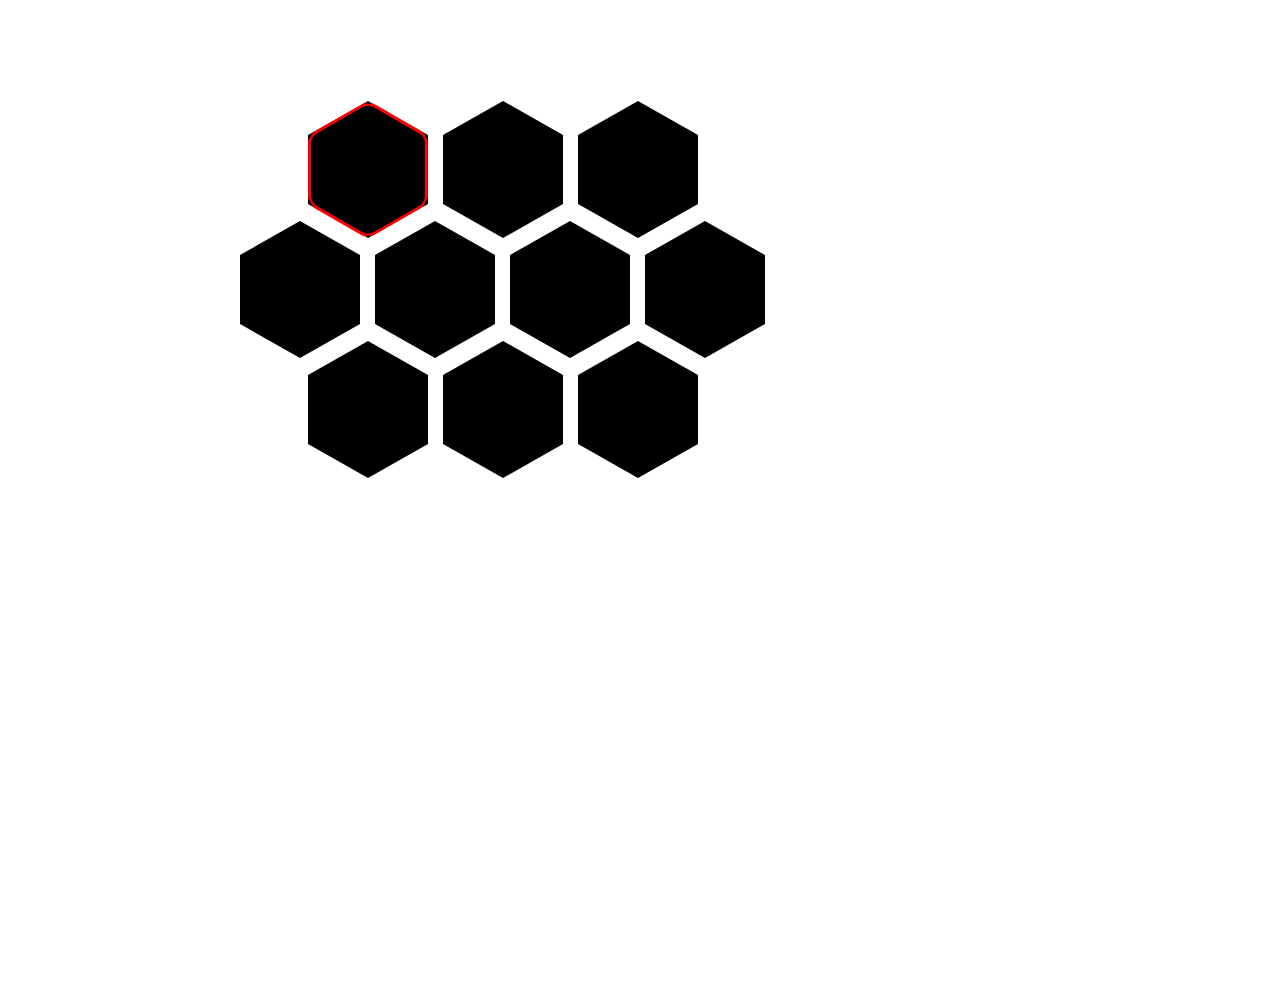
<file: index.html>
<!DOCTYPE html>
<html lang="en">

<head>
    <meta charset="UTF-8">
    <meta http-equiv="X-UA-Compatible" content="IE=edge">
    <meta name="viewport" content="width=device-width, initial-scale=1.0">
    <link href="https://fonts.googleapis.com/css2?family=Oswald:wght@400;500&display=swap" rel="stylesheet">
    <link rel="stylesheet" href="app.css">
    <title>Hexagons</title>
</head>

<body>
    <div class="container">
        <div class="hexagons">
            <div class="hexagon">
                <div class="borders">
                    <div class="border-1"></div>
                    <div class="border-2"></div>
                    <div class="border-3"></div>
                </div>
            </div>
            <div class="hexagon"></div>
            <div class="hexagon"></div>
        </div>
        <div class="hexagons">
            <div class="hexagon"></div>
            <div class="hexagon"></div>
            <div class="hexagon"></div>
            <div class="hexagon"></div>
        </div>
        <div class="hexagons">
            <div class="hexagon"></div>
            <div class="hexagon"></div>
            <div class="hexagon"></div>
        </div>
    </div>
</body>

</html>
</file>
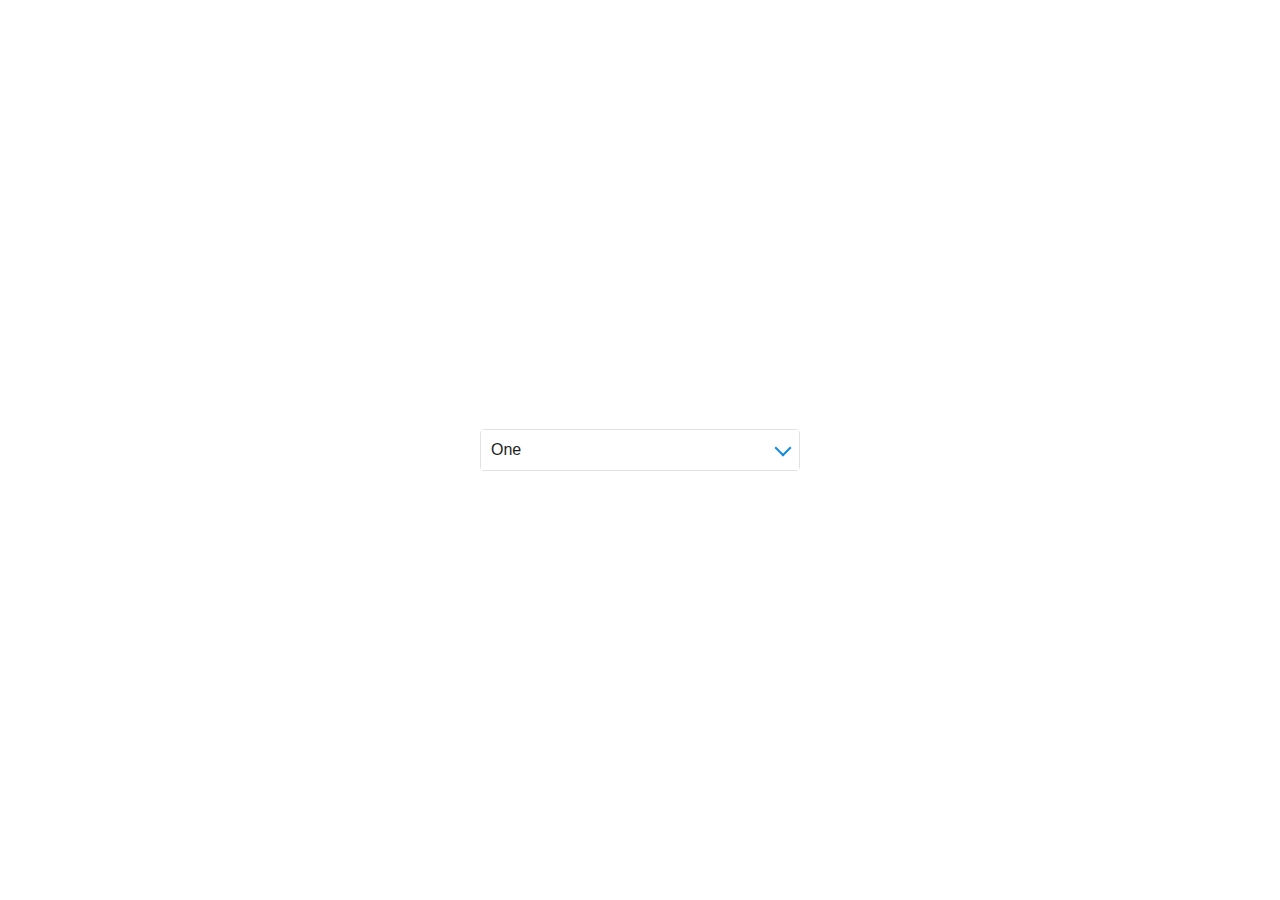
<file: custom-dropdown/index.html>
<!DOCTYPE html>
<html lang="en">
    <head>
        <meta charset="UTF-8" />
        <meta http-equiv="X-UA-Compatible" content="IE=edge" />
        <meta name="viewport" content="width=device-width, initial-scale=1.0" />
        <title>Custom dropdown</title>

        <style>
            * {
                margin: 0;
                padding: 0;
                -webkit-box-sizing: border-box;
                box-sizing: border-box;
            }
            html,
            body {
                height: 100%;
            }
            body {
                min-height: 100vh;
                font-family: "Roboto", sans-serif;
                font-size: 14px;
                line-height: 20px;
                background-color: #fff;
                color: #606060;
                font-weight: 400;
                overflow-x: hidden;
                display: flex;
                flex-direction: row;
                justify-content: center;
                align-items: center;
            }
            /* CUSTOM SELECT DROPDOWN CSS */
            .select__dropdowns {
                position: relative;
                width: 320px;
                border: 1px solid #dfe1e6;
                border-radius: 4px;
                background-color: #fff;
            }
            .dropdown__btn,
            .dropdown__option {
                position: relative;
                width: 100%;
                cursor: pointer;
                position: relative;
                -webkit-user-select: none;
                -moz-user-select: none;
                -ms-user-select: none;
                user-select: none;
                background: #fff;
                color: #1d1d1f;
                font-size: 16px;
                padding: 10px;
                font-weight: 400;
                transition: all 0.3s ease-in-out;
            }
            .dropdown__btn:after {
                content: "";
                position: absolute;
                top: 45%;
                right: 10px;
                width: 10px;
                height: 10px;
                -webkit-transform: translateY(-50%) rotate(45deg);
                transform: translateY(-50%) rotate(45deg);
                border-right: 2.5px solid #158bde;
                border-bottom: 2.5px solid #158bde;
                transition: 0.2s ease;
            }
            .dropdown__btn.toggle:after {
                top: 50%;
                transform: translateY(-50%) rotate(-135deg);
            }
            .select__dropdown {
                position: absolute;
                left: 0;
                top: 100%;
                width: 100%;
                overflow: hidden;
                border: 1px solid #dfe1e6;
                border-radius: 4px;
                background-color: #fff;
                -webkit-transform: scale(1, 0);
                transform: scale(1, 0);
                -webkit-transform-origin: top center;
                transform-origin: top center;
                visibility: hidden;
                transition: all 0.3s ease-in-out;
            }
            .select__dropdowns .select__dropdown.toggle {
                visibility: visible;
                -webkit-transform: scale(1, 1);
                transform: scale(1, 1);
            }

            .dropdown__option:hover {
                background-color: #e3f1fb;
            }
        </style>
    </head>
    <body>
        <div class="select__dropdowns">
            <div class="dropdown__btn" data-type="one">One</div>
            <div class="select__dropdown">
                <div class="dropdown__option" data-type="one">This week (25 April - 1 May)</div>
                <div class="dropdown__option" data-type="two">two</div>
                <div class="dropdown__option" data-type="three">three</div>
            </div>
        </div>

        <script>
            // **********CUSTOM DROPDOWN
            const selectDropDownBtns = document.querySelectorAll(".dropdown__btn");
            const selectDropDownOptions = document.querySelectorAll(".dropdown__option");
            let index = 1;

            selectDropDownBtns.forEach(function (a) {
                a.addEventListener("click", function (e) {
                    const next = e.target.nextElementSibling;
                    e.target.classList.toggle("toggle");
                    next.classList.toggle("toggle");
                    next.style.zIndex = index++;
                    console.log(next);
                });
            });

            selectDropDownOptions.forEach(function (option) {
                option.addEventListener("click", function (e) {
                    e.target.parentElement.classList.remove("toggle");
                    const parent = e.target.closest(".select__dropdowns").children[0];
                    parent.setAttribute("data-type", e.target.getAttribute("data-type"));
                    parent.innerText = e.target.innerText;
                });
            });
        </script>
    </body>
</html>
</file>
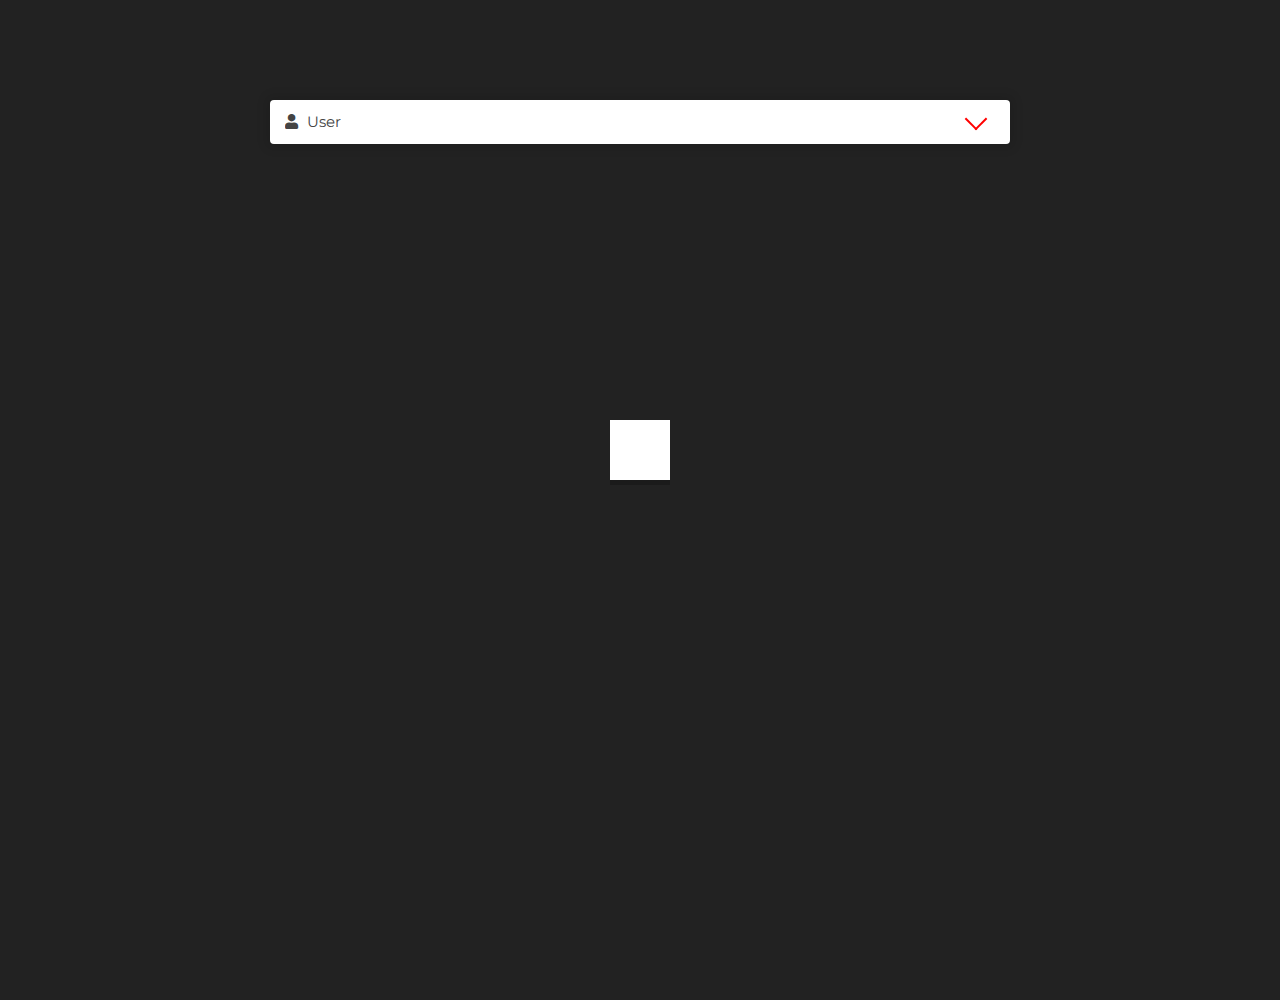
<file: input-components/input-select/index.html>
<!DOCTYPE html>
<html lang="en">
    <head>
        <meta charset="UTF-8" />
        <meta http-equiv="X-UA-Compatible" content="IE=edge" />
        <meta name="viewport" content="width=device-width, initial-scale=1.0" />
        <title>Input components</title>
        <link rel="stylesheet" href="https://use.fontawesome.com/releases/v5.0.13/css/all.css" />
        <link rel="stylesheet" href="select2.min.css" />
        <link rel="stylesheet" href="app.css" />
    </head>
    <body>
        <div class="container">
            <div class="form-group">
                <div class="custom-select">
                    <select class="js__select" name="icon">
                        <option value="fa-user" data-icon="fa-user">user</option>
                        <option value="fa-user-circle" data-icon="fa-user-circle">user-circle</option>
                        <option value="fa-user-tie" data-icon="fa-user-tie">user-tie</option>
                        <option value="fa-user-secret" data-icon="fa-user-secret">user-secret</option>
                        <option value="fa-user-ninja" data-icon="fa-user-ninja">user-ninja</option>
                    </select>
                </div>
            </div>
            <div class="form-group">
                <label class="checkbox-input">
                    <input type="checkbox" />
                    <div class="box"></div>
                </label>
            </div>
        </div>

        <script src="./jquery.min.js"></script>
        <script src="./select2.min.js"></script>
        <script src="./app.js"></script>
    </body>
</html>
</file>
<file: app.css>
:root {
  /* Change this to change the appearance of the hexaons */
  --hex-width: 120px;
  --hex-between: 15px;

  /* Other hexagon dimentions */
  --hex-height: calc(var(--hex-width) / 1.73); /* sqrt(3) */
  --hex-margin: calc(var(--hex-width) / 2);
  --hex-border: calc(var(--hex-margin) / 1.73); /* sqrt(3) */
  --hex-transition: all 0.2s ease;

  /* Colors */
  --color-hex-default: #000000;
}

* {
  box-sizing: border-box;
  padding: 0;
  margin: 0;
}
html,
body {
  font-size: 62.5%;
  height: 100%;
}
body {
  font-size: 1.8rem;
  line-height: 1.6;
  font-family: "Oswald", sans-serif;
  font-weight: 400;
  color: var(--text-secondary);
  overflow-x: hidden;
}

.container {
  max-width: 80rem;
  margin: 10rem auto;
  width: 100%;
}

/* Skills===================== */

.hexagons {
  display: grid;
  /* grid-template-columns: var(--hex-width) var(--hex-width) var(--hex-width); */
  grid-template-columns: repeat(auto-fill, var(--hex-width));

  grid-auto-rows: calc(var(--hex-width) - var(--hex-height) / 2);
  grid-gap: var(--hex-between) var(--hex-between);
  padding-bottom: var(--hex-border);
}
.hexagon {
  align-items: center;
  background-color: var(--color-hex-default);
  cursor: pointer;
  display: flex;
  fill: white;
  height: var(--hex-height);
  justify-content: center;
  margin: var(--hex-border) 0;
  position: relative;
  transition: var(--hex-transition);
  width: var(--hex-width);
}
.hexagon::after,
.hexagon::before {
  border-left: var(--hex-margin) solid transparent;
  border-right: var(--hex-margin) solid transparent;
  content: "";
  left: 0;
  position: absolute;
  transition: var(--hex-transition);
  width: 0;
}
.hexagon::after {
  border-top: var(--hex-border) solid var(--color-hex-default);
  top: 100%;
  width: 0;
}
.hexagon::before {
  border-bottom: var(--hex-border) solid var(--color-hex-default);
  bottom: 100%;
}

.hexagons:nth-child(2n + 1) {
  margin-left: calc(var(--hex-width) / 2 + var(--hex-between) / 2);
}

.border-1,
.border-2,
.border-3 {
  position: absolute;
  width: 100%;
  height: var(--hex-height);
  top: 0px;
  left: 0;
  border-left: 3px solid;
  border-right: 3px solid;
  border-radius: 8px;
  z-index: 2;
  border-color: red;
  -webkit-backface-visibility: hidden;
  backface-visibility: hidden;
}

.border-2 {
  transform: rotate(60deg);
}

.border-3 {
  transform: rotate(120deg);
}

.border-3::before {
  display: none;
  position: absolute;
  content: "";
  bottom: 10%;
  left: 42px;
  width: 50%;
  height: 83%;
  background-color: rgba(255, 255, 255, 0);
  border-top: 1px solid;
  border-bottom: 1px solid;
  border-color: white;
  border-radius: 50%;
  visibility: visible;
  z-index: -1;
  /* transform: rotate(60deg); */
}
</file>
<file: input-components/input-select/app.css>
@import url("https://fonts.googleapis.com/css2?family=Montserrat:wght@400;500;600;800;900&display=swap");
:root {
    --bg: #222222;
    --text-clr: #9b9b9b;
    --input-bg: #eef4ff;
    --label-clr: salmon;
}
* {
    margin: 0;
    padding: 0;
    -webkit-box-sizing: border-box;
    box-sizing: border-box;
}

html,
body {
    height: 100%;
}
body {
    font-family: "Montserrat", sans-serif;
    background-color: #222222;
    padding: 100px 0px;
}
.d-flex {
    display: flex;
    align-items: center;
}
.container {
    max-width: 800px;
    width: 100%;
    margin: auto;
    min-height: 100vh;
    padding: 0px 30px;
}
hr {
    border-color: gray;
    margin-bottom: 30px;
}
input,
textarea {
    font: inherit;
    outline: none;
    border: none;
    background-color: transparent;
}

.form-group {
    display: -webkit-box;
    display: -ms-flexbox;
    display: flex;
    -webkit-box-orient: horizontal;
    -webkit-box-direction: normal;
    -ms-flex-direction: row;
    flex-direction: row;
    -ms-flex-wrap: wrap;
    flex-wrap: wrap;
    width: 100%;
}
.form-group:not(:last-child) {
    margin-bottom: 50px;
}
.custom-select {
    width: 100%;
}
.select2-container .select2-selection--single {
    height: 44px;
    display: flex;
    flex-direction: row;
    align-items: center;
    justify-content: space-between;
    border: none;
    background: #fff;
    padding: 15px;
    box-shadow: 0px 0px 10px 5px rgba(0, 0, 0, 0.1);
}

span#select2-icon-em-container {
    padding: 0px;
}

.select2-selection__rendered i {
    margin-right: 5px;
}

.select2-selection__rendered span {
    font-size: 15px;
    text-transform: capitalize;
}

.select2-dropdown {
    border: none;
    width: 100%;
    background: #fff;
}

.select2-search--dropdown .select2-search__field {
    border-color: red !important;
    border-radius: 4px;
    padding: 15px;
    height: 36px;
}

.select2-container--default .select2-results > .select2-results__options {
    min-height: max-content !important;
    height: min-content !important;
    overflow: auto;
}
.select2-search--dropdown {
    padding: 15px;
    border-top: 1px solid red;
}

.select2-results__options li {
    padding: 12px 15px;
    font-size: 15px;
    text-transform: capitalize;
    transition: all 0.3s;
    border-top: 1px solid salmon;
}

.select2-results__options li i {
    margin-right: 5px;
}

.select2-results__options li:hover,
.select2-container--default .select2-results__option--highlighted.select2-results__option--selectable {
    background: red !important;
}

.select2-container--default .select2-results__option--selected {
    background: green;
}

.select2-container--default .select2-results__option--selected {
    background: yellow;
}
.select2-container .select2-selection--single .select2-selection__rendered {
    padding: 0px !important;
}
.select2-container--default .select2-selection--single .select2-selection__arrow b {
    font-size: 30px;
}

.select2-container--default .select2-selection--single .select2-selection__arrow b {
    border: none !important;

    border-bottom: 2px solid red !important;
    border-right: 2px solid red !important;
    width: 16px;
    height: 16px;
    background: transparent;
    transition: all 0.3s;
    transform: rotate(45deg);
    right: 0px !important;
    margin: 0px;
}
.select2-container--default .select2-selection--single .select2-selection__arrow b {
    top: 10px;
    left: auto;
    right: 25px !important;
}
.select2-container--open .select2-selection__arrow b {
    transform: rotate(-135deg) !important;
    top: 16px !important;
}

/* Checkbox============ */

.checkbox-input {
    width: 60px;
    height: 60px;
    position: absolute;
    top: 0;
    bottom: 0;
    left: 0;
    right: 0;
    margin: auto;
}
.checkbox-input input {
    display: none;
}
.checkbox-input input:checked + .box {
    background-color: #b3ffb7;
}
.checkbox-input input:checked + .box:after {
    top: 0;
}
.checkbox-input .box {
    width: 100%;
    height: 100%;
    transition: all 1.1s cubic-bezier(0.19, 1, 0.22, 1);
    border: 2px solid transparent;
    background-color: white;
    position: relative;
    overflow: hidden;
    cursor: pointer;
    box-shadow: 0 5px rgba(0, 0, 0, 0.2);
}
.checkbox-input .box:after {
    width: 50%;
    height: 20%;
    content: "";
    position: absolute;
    border-left: 7.5px solid;
    border-bottom: 7.5px solid;
    border-color: #40c540;
    transform: rotate(-45deg) translate3d(0, 0, 0);
    transform-origin: center center;
    transition: all 1.1s cubic-bezier(0.19, 1, 0.22, 1);
    left: 0;
    right: 0;
    top: 200%;
    bottom: 5%;
    margin: auto;
}
</file>
